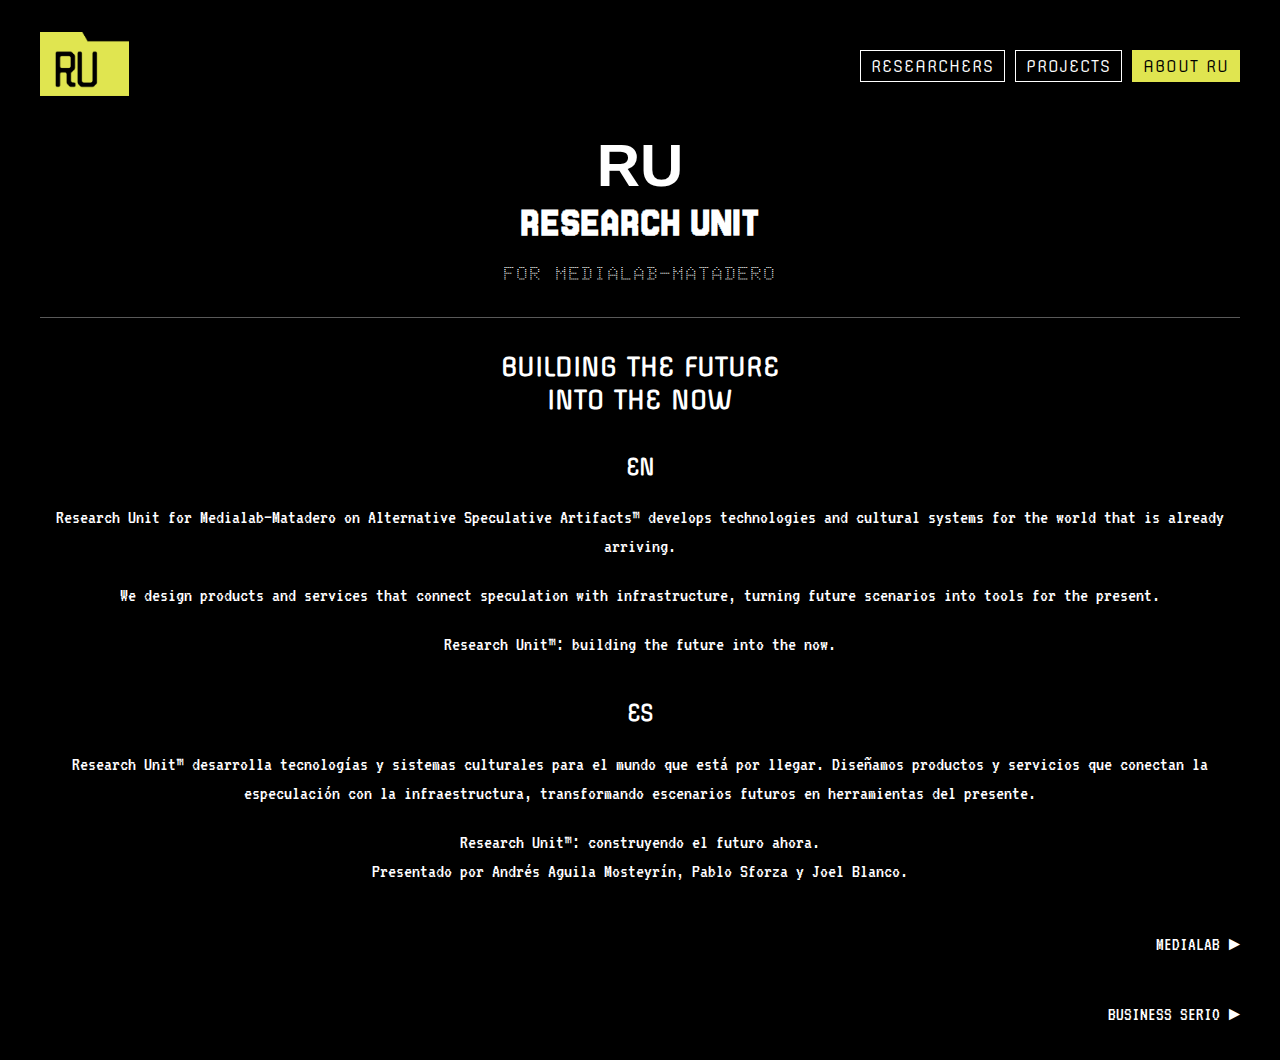
<file: About_RU.html>
<!DOCTYPE html>
<html lang="es">

<head>
  <meta charset="UTF-8">
  <meta name="viewport" content="width=device-width, initial-scale=1.0">
  <title>Research Unit – About RU</title>

  <link rel="icon" type="image/png" href="IMAGENES/logo.jpg" sizes="32x32">

  <!-- FONTS -->
  <link
    href="https://fonts.googleapis.com/css2?family=Jersey+25&family=DotGothic16&family=Offside&family=Doto:wght@900&family=VT323&display=swap"
    rel="stylesheet">

  <style>
    html,
    body {
      background: #000;
      margin: 0;
      padding: 0;
    }

    body {
      color: #fff;
      font-family: "VT323", monospace;
      padding: 2rem;
      text-transform: uppercase;
      text-align: center;
    }

    .container {
      max-width: 1200px;
      margin: auto;
    }

    /* ---------------- HEADER (IGUAL A index.html) ---------------- */
    header {
      display: flex;
      justify-content: space-between;
      align-items: center;
      margin-bottom: 2em;
      position: relative;
      z-index: 100;
      text-align: left;
    }

    .logo-img {
      max-height: 64px;
    }

    nav ul {
      list-style: none;
      padding: 0;
      margin: 0;
      display: flex;
      gap: 10px;
      text-align: right;
    }

    .nav-button {
      font-family: 'Offside', sans-serif;
      border: 1px solid #fff;
      padding: 5px 10px;
      text-decoration: none;
      color: #fff;
      display: inline-block;
      font-size: 1rem;
      letter-spacing: 1px;
      transition: all 0.3s ease;
    }

    .nav-button:hover {
      background-color: #fff;
      color: #000;
    }

    .nav-button.active {
      background-color: #E0E550;
      color: #000;
      border-color: #E0E550;
    }

    /* HAMBURGUESA IGUAL AL INDEX */
    .hamburger {
      display: none;
      flex-direction: column;
      justify-content: space-between;
      width: 28px;
      height: 18px;
      cursor: pointer;
      position: absolute;
      right: 0;
      top: 5px;
      z-index: 1001;
    }

    .hamburger span {
      height: 2px;
      width: 100%;
      background-color: #fff;
    }

    @media (max-width: 1024px) {
      .hamburger {
        display: flex;
      }

      nav ul {
        display: none;
      }

      nav ul.show {
        display: flex;
        flex-direction: column;
        position: absolute;
        top: 100%;
        right: 0;

        /* ← MODIFICADO: antes era background:#000; */
        background: transparent;

        width: 220px;
        padding: 10px 0;
        z-index: 1000;
      }
    }

    /* ---------------- TITULOS ---------------- */
    .logo-ru {
      font-family: "WDXL Lubrifont JP N", sans-serif;
      font-size: 60px;
      margin: 0;
    }

    .subtitle {
      font-family: "Jersey 25", sans-serif;
      font-size: 40px;
      margin: .2rem 0;
    }

    .description {
      font-family: "Doto", sans-serif;
      font-size: 1.2rem;
      margin-bottom: 1.8rem;
      letter-spacing: 1px;
    }

    .separator {
      border: 0;
      border-top: 1px solid #fff;
      opacity: 0.35;
      margin: 2rem auto;
      width: 100%;
    }

    /* ---------------- TEXTOS ---------------- */
    .text-block {
      font-size: 20px;
      line-height: 1.45;
      text-transform: none;
      margin-bottom: 2.4rem;
      text-align: center;
    }

    .text-block h4 {
      font-family: "Offside", sans-serif;
      font-size: 22px;
      margin-bottom: 12px;
      text-transform: uppercase;
    }

    @media(max-width:650px) {
      body {
        padding: 1.4rem;
      }

      .logo-ru {
        font-size: 50px;
      }

      .subtitle {
        font-size: 30px;
      }

      .text-block {
        font-size: 18px;
      }
    }

    /* ---------------- FOOTER DERECHA ---------------- */
    footer {
      text-align: right;
      font-size: 1.2rem;
      margin-top: 3rem;
    }

    footer a {
      color: #fff;
      text-decoration: none;
      transition: .3s;
    }

    footer a:hover {
      opacity: .65;
    }
  </style>
</head>

<body>
  <div class="container">

    <!-- HEADER -->
    <header>
      <a href="index.html">
        <img src="IMAGENES/logoweb.png" class="logo-img" alt="logo">
      </a>

      <nav>
        <ul id="nav-menu">
          <li><a href="researchers.html" class="nav-button">Researchers</a></li>
          <li><a href="index.html" class="nav-button">Projects</a></li>
          <li><a href="About_RU.html" class="nav-button active">About RU</a></li>
        </ul>
      </nav>

      <div class="hamburger" id="hamburger">
        <span></span>
        <span></span>
        <span></span>
      </div>
    </header>

    <!-- MAIN -->
    <main>
      <h1 class="logo-ru">RU</h1>
      <h2 class="subtitle">RESEARCH UNIT</h2>
      <p class="description">FOR MEDIALAB–MATADERO</p>
      <hr class="separator">

      <h3 style="font-family:'Offside'; font-size:26px; margin-bottom:2.2rem;">
        BUILDING THE FUTURE<br>INTO THE NOW
      </h3>

      <!-- EN -->
      <div class="text-block">
        <h4>EN</h4>

        <p>Research Unit for Medialab–Matadero on Alternative Speculative Artifacts™ develops technologies and cultural
          systems for the world that is already arriving.</p>

        <p>We design products and services that connect speculation with infrastructure, turning future scenarios into
          tools for the present.</p>

        <p>Research Unit™: building the future into the now.</p>
      </div>

      <!-- ES -->
      <div class="text-block">
        <h4>ES</h4>

        <p>Research Unit™ desarrolla tecnologías y sistemas culturales para el mundo que está por llegar. Diseñamos
          productos y servicios que conectan la especulación con la infraestructura, transformando escenarios futuros en
          herramientas del presente.</p>

        <p>Research Unit™: construyendo el futuro ahora.<br>
          Presentado por Andrés Aguila Mosteyrín, Pablo Sforza y Joel Blanco.</p>
      </div>

    </main>

    <!-- FOOTER -->
    <footer>
      <a href="https://www.medialab-matadero.es/" target="_blank">MEDIALAB ►</a>
    </footer>

    <footer>
      <a href="https://serio.business/" target="_blank">BUSINESS SERIO ►</a>
    </footer>

  </div>

  <!-- SCRIPT MENÚ -->
  <script>
    const hamburger = document.getElementById("hamburger");
    const navMenu = document.getElementById("nav-menu");

    hamburger.addEventListener("click", () => {
      navMenu.classList.toggle("show");
    });
  </script>

</body>

</html>
</file>
